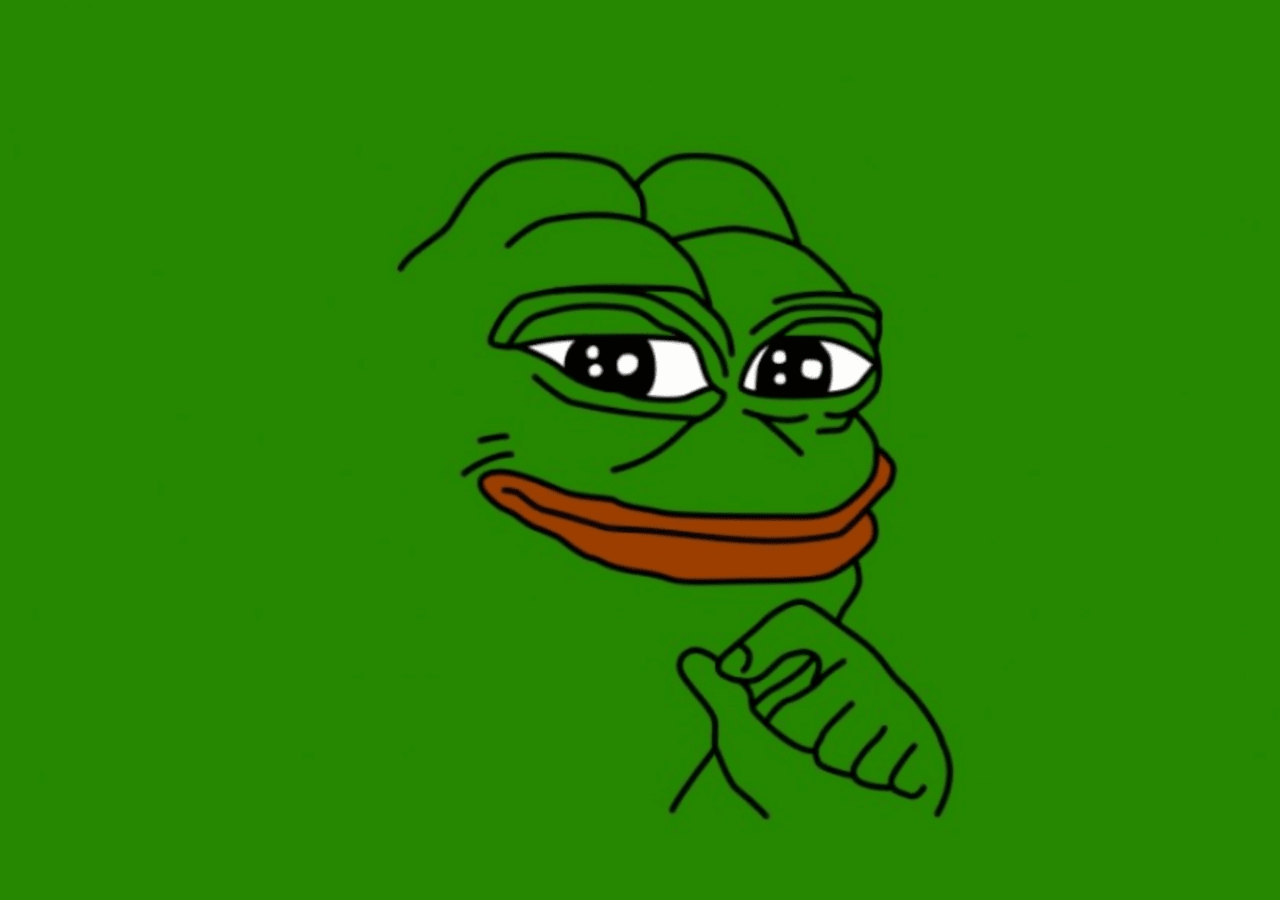
<file: index.html>
<!DOCTYPE html>
<html lang="en">
<head>
    <meta charset="UTF-8">
    <meta name="viewport" content="width=device-width, initial-scale=1.0">
    <link rel="stylesheet" href="./style/pepe.css">
    <title>PePe Noir</title>
</head>
<body>
      
</body>
</html>
</file>
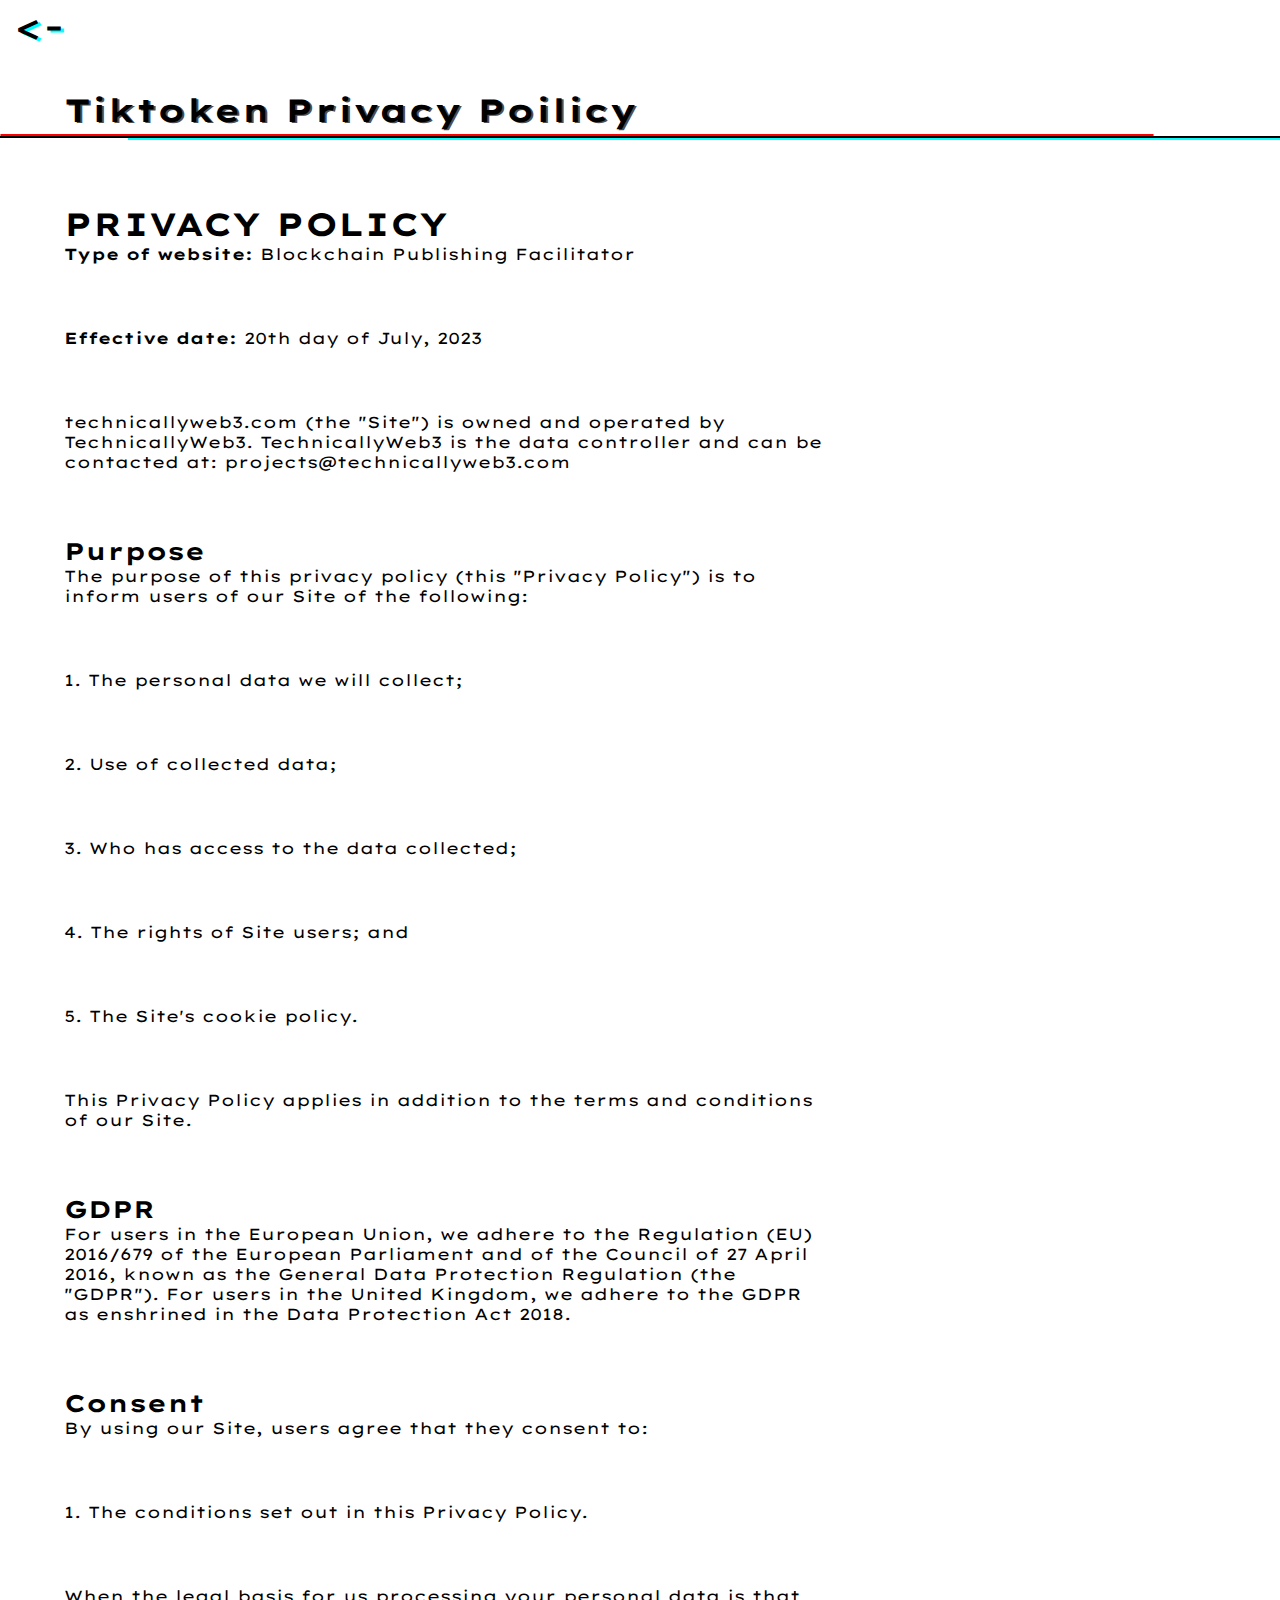
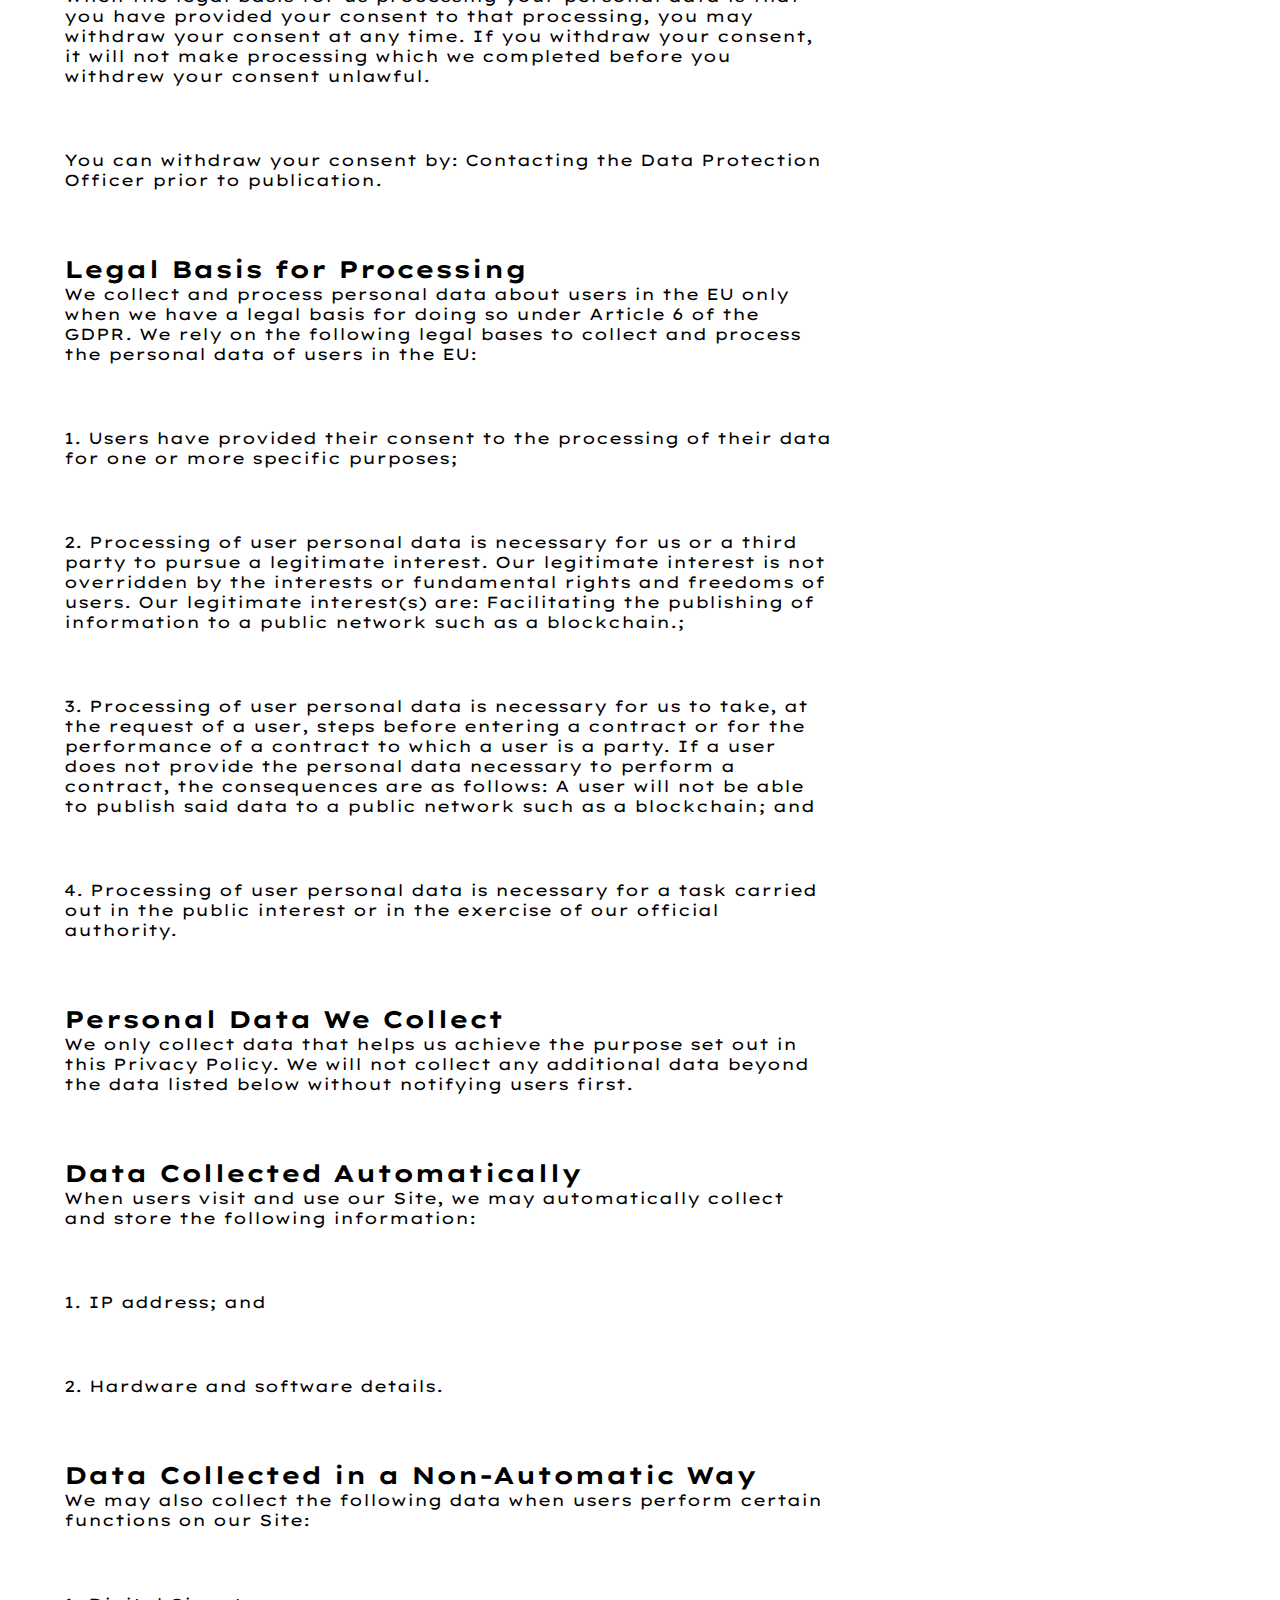
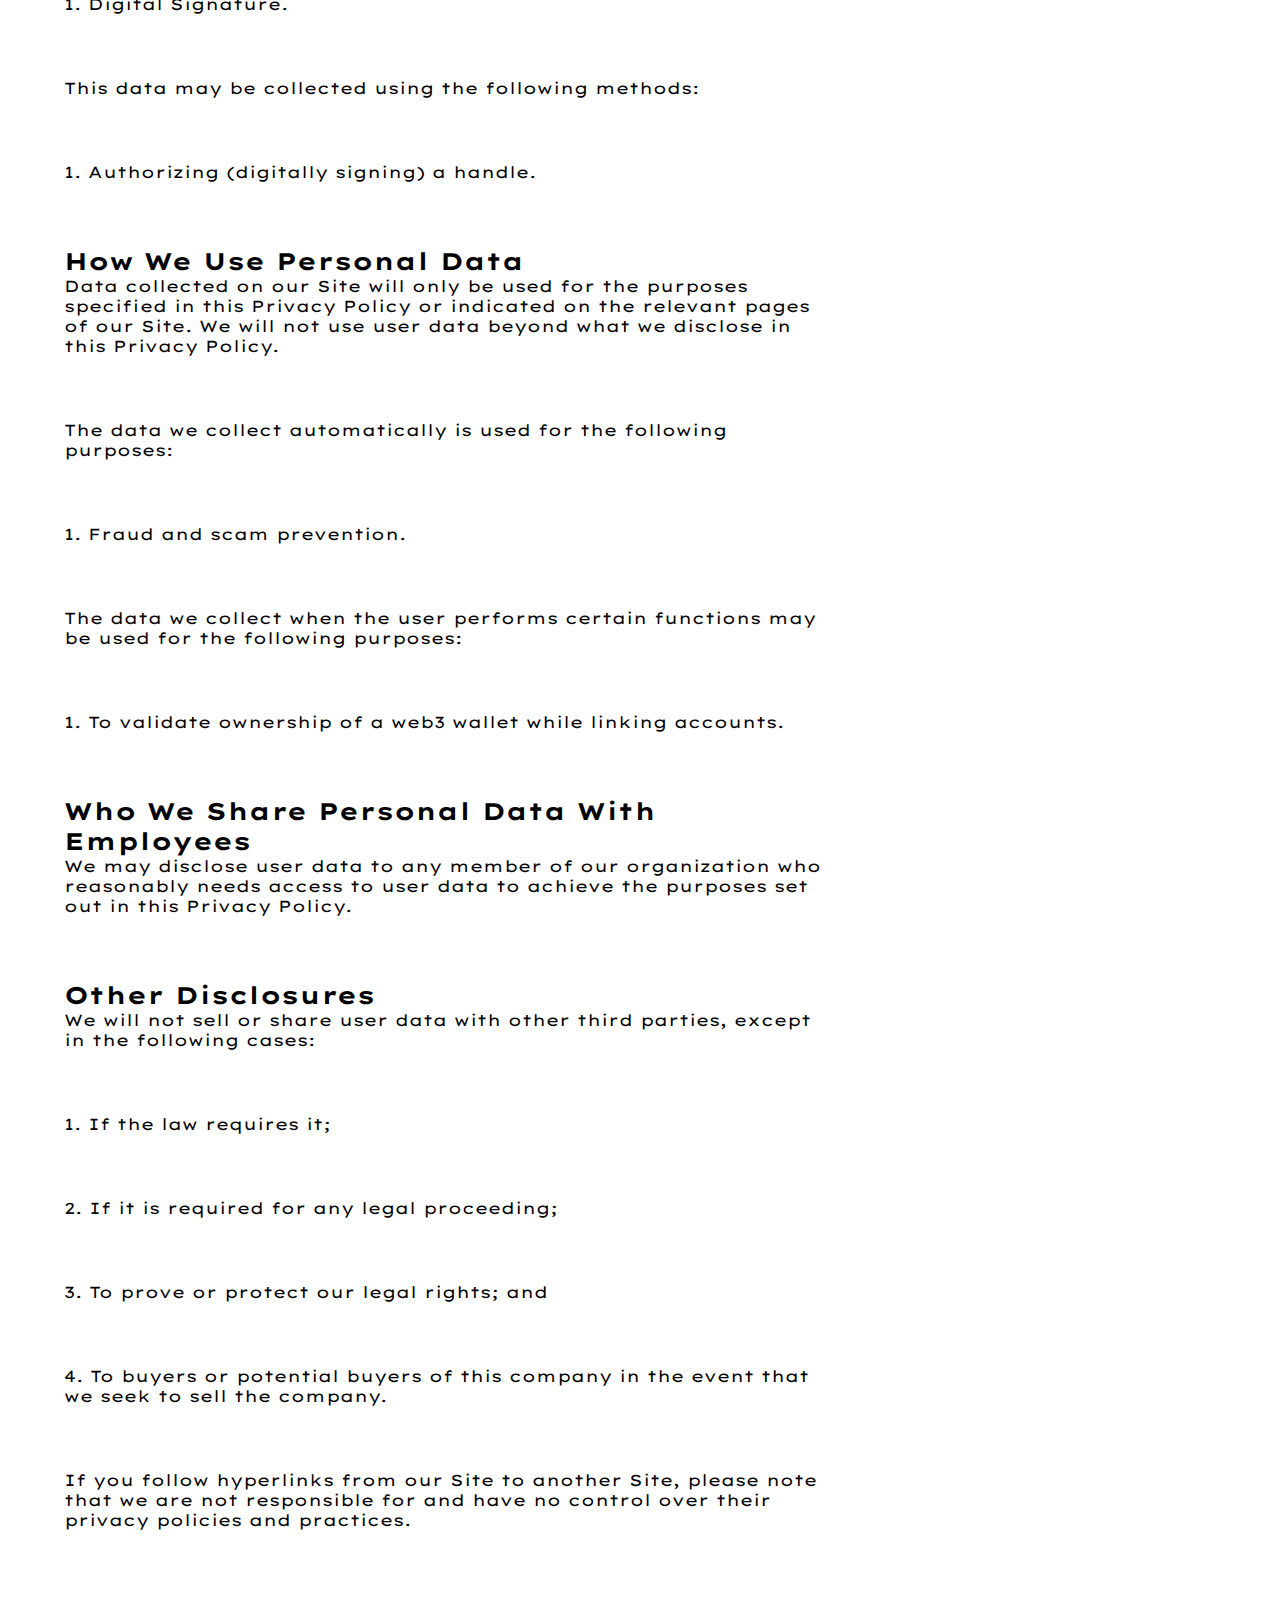
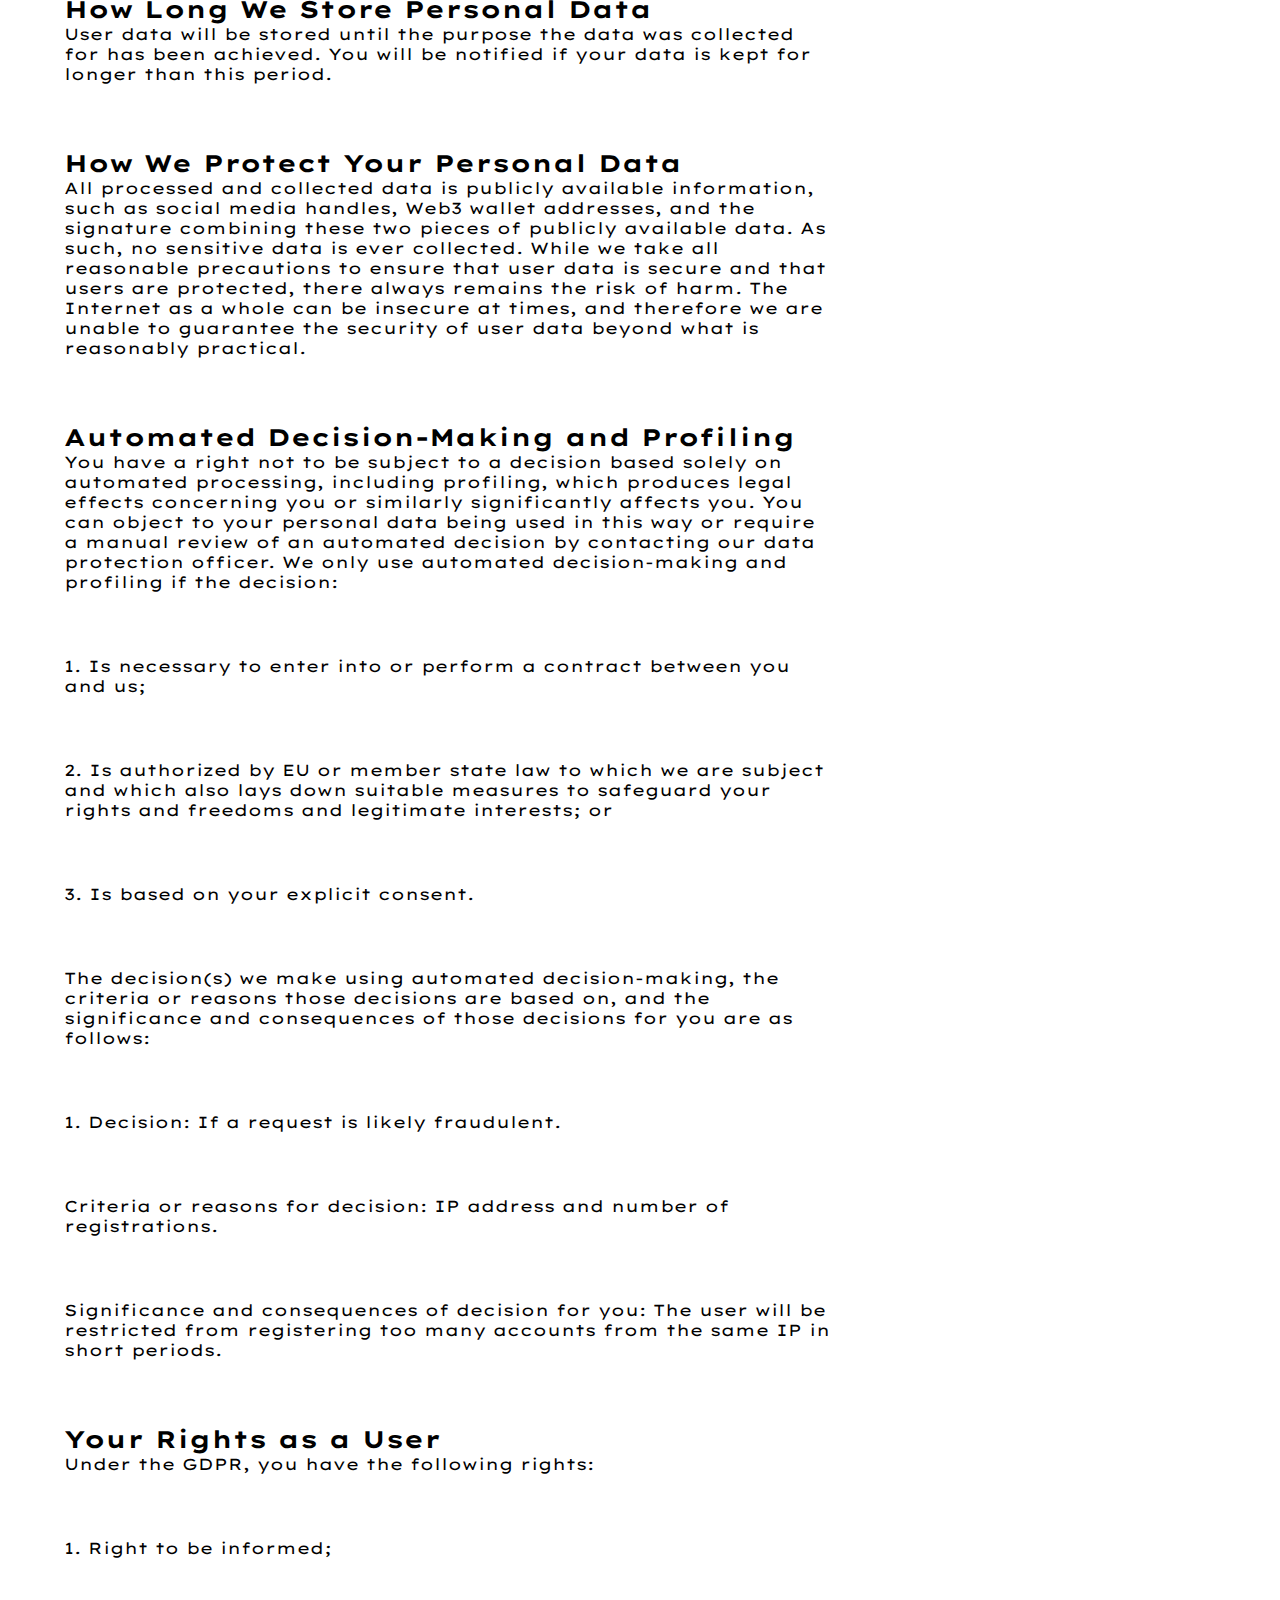
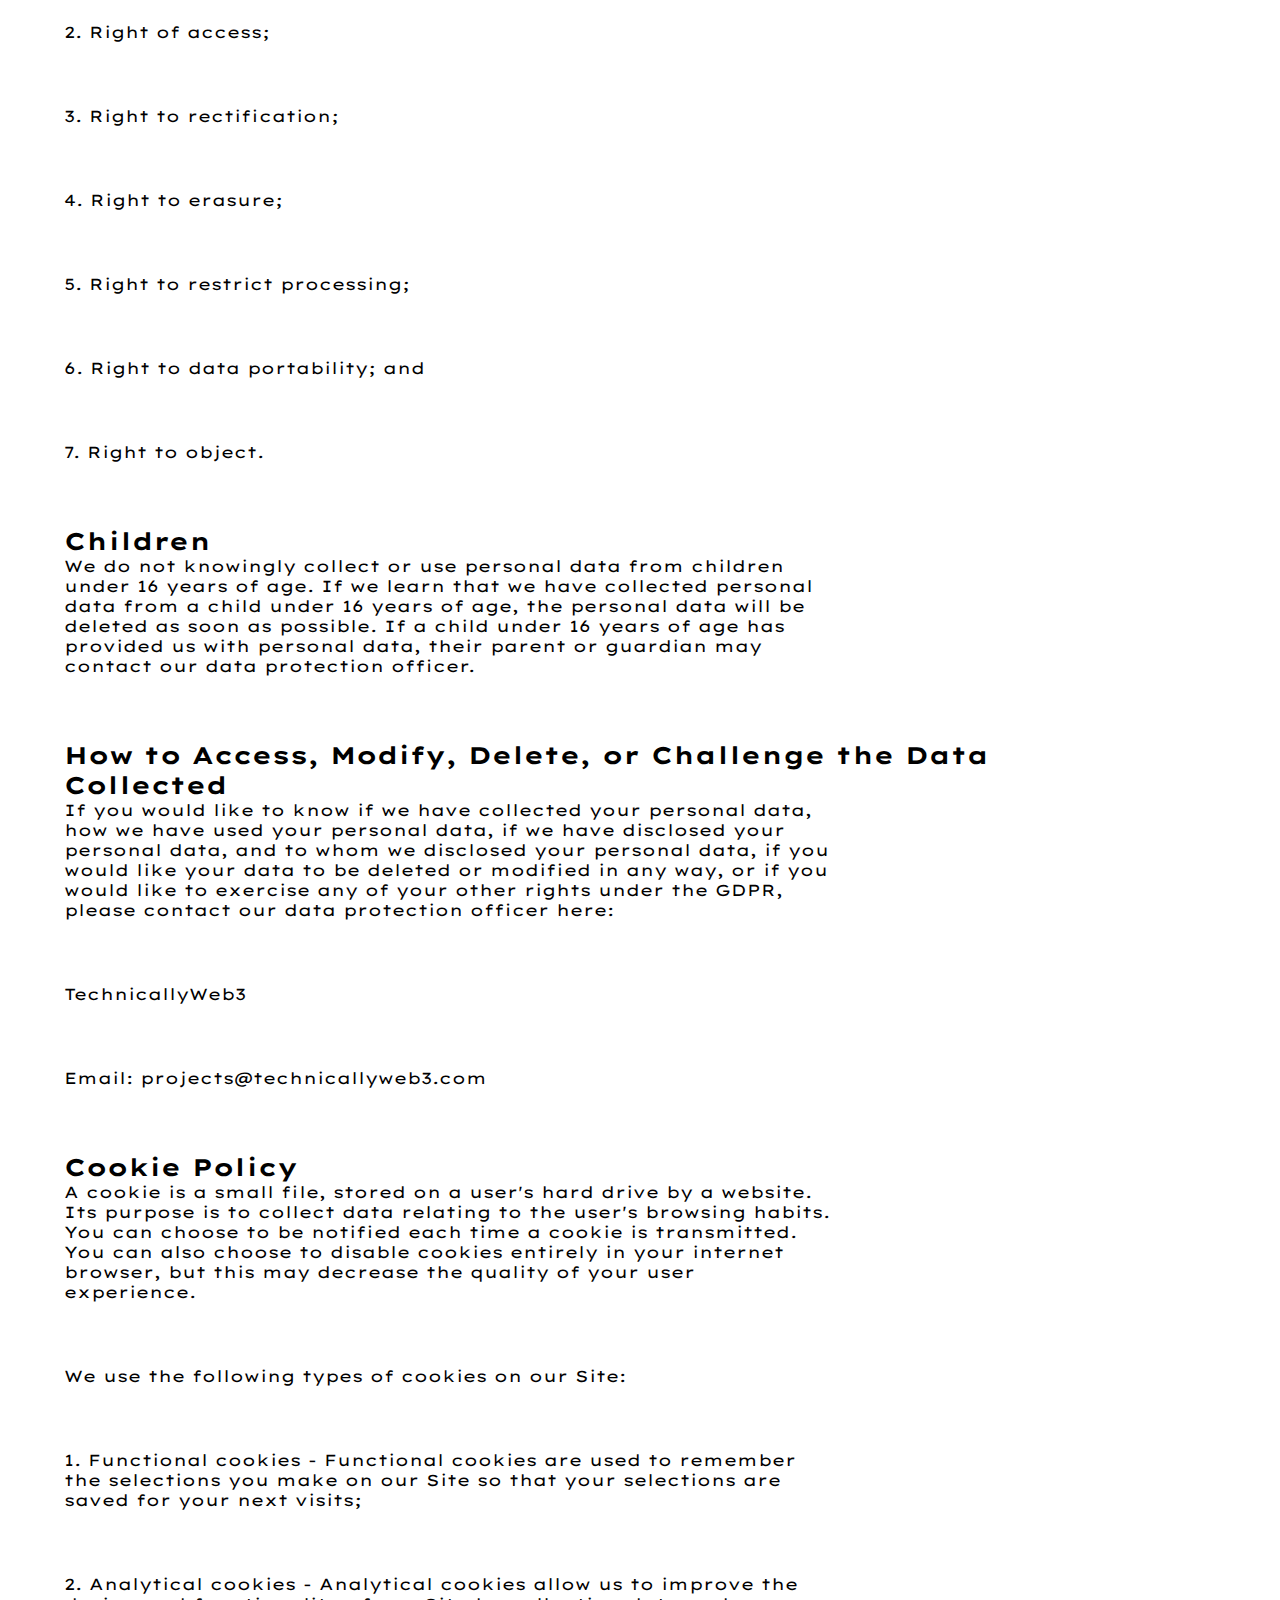
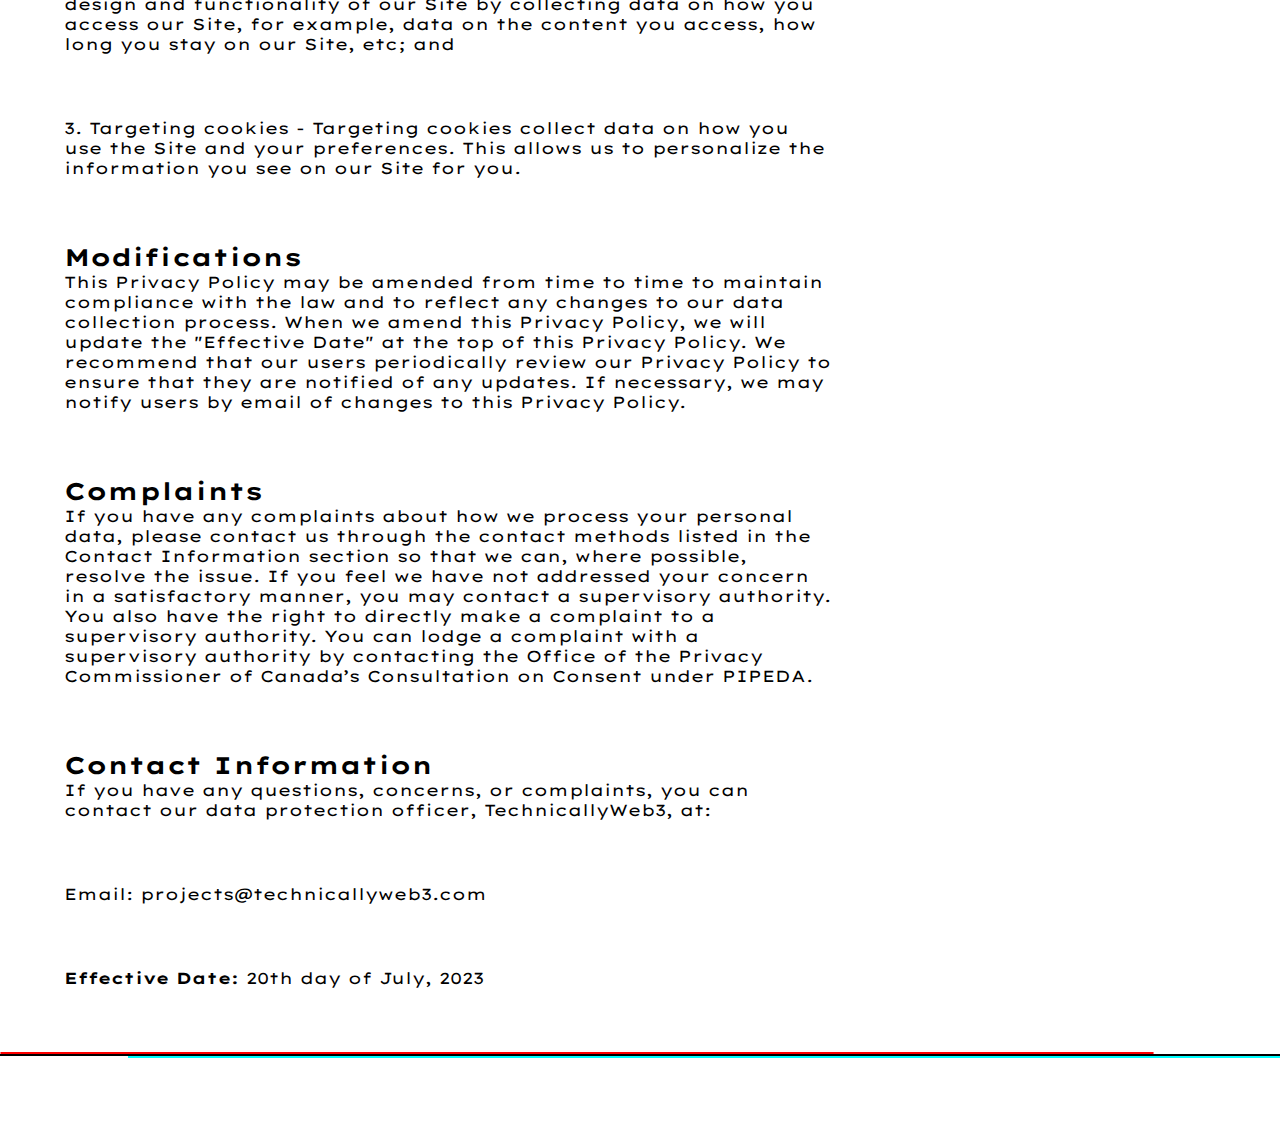
<file: terms/poilicy.html>
<!DOCTYPE html>
<html lang="en">
<head>
    <meta charset="UTF-8">
    <meta name="viewport" content="width=device-width, initial-scale=1.0">
    <link rel="stylesheet" href="../style/TOS.css">
    <title>TikToken Terms&Services - TikToken (TIK)</title>
</head>
<body>

 





    <nav>
        <a href="../index.html"> <-</a>
    </nav><br><br>
    
    <h1 id="head">Tiktoken Privacy Poilicy</h1>

    <div id="line"></div>
    <div id="line1"></div>
    <div id="line2"></div>
    <span>
        <h1>PRIVACY POLICY</h1>

        <p><strong>Type of website:</strong> Blockchain Publishing Facilitator</p>
        <p><strong>Effective date:</strong> 20th day of July, 2023</p>
    
        <p>technicallyweb3.com (the "Site") is owned and operated by TechnicallyWeb3. TechnicallyWeb3 is the data controller and can be contacted at: projects@technicallyweb3.com</p>
    
        <h2>Purpose</h2>
    
        <p>The purpose of this privacy policy (this "Privacy Policy") is to inform users of our Site of the following:</p>
    
        <p>1. The personal data we will collect;</p>
        <p>2. Use of collected data;</p>
        <p>3. Who has access to the data collected;</p>
        <p>4. The rights of Site users; and</p>
        <p>5. The Site's cookie policy.</p>
    
        <p>This Privacy Policy applies in addition to the terms and conditions of our Site.</p>
    
        <h2>GDPR</h2>
    
        <p>For users in the European Union, we adhere to the Regulation (EU) 2016/679 of the European Parliament and of the Council of 27 April 2016, known as the General Data Protection Regulation (the "GDPR"). For users in the United Kingdom, we adhere to the GDPR as enshrined in the Data Protection Act 2018.</p>
    
        <h2>Consent</h2>
    
        <p>By using our Site, users agree that they consent to:</p>
    
        <p>1. The conditions set out in this Privacy Policy.</p>
    
        <p>When the legal basis for us processing your personal data is that you have provided your consent to that processing, you may withdraw your consent at any time. If you withdraw your consent, it will not make processing which we completed before you withdrew your consent unlawful.</p>
    
        <p>You can withdraw your consent by: Contacting the Data Protection Officer prior to publication.</p>
    
        <h2>Legal Basis for Processing</h2>
    
        <p>We collect and process personal data about users in the EU only when we have a legal basis for doing so under Article 6 of the GDPR. We rely on the following legal bases to collect and process the personal data of users in the EU:</p>
    
        <p>1. Users have provided their consent to the processing of their data for one or more specific purposes;</p>
        <p>2. Processing of user personal data is necessary for us or a third party to pursue a legitimate interest. Our legitimate interest is not overridden by the interests or fundamental rights and freedoms of users. Our legitimate interest(s) are: Facilitating the publishing of information to a public network such as a blockchain.;</p>
        <p>3. Processing of user personal data is necessary for us to take, at the request of a user, steps before entering a contract or for the performance of a contract to which a user is a party. If a user does not provide the personal data necessary to perform a contract, the consequences are as follows: A user will not be able to publish said data to a public network such as a blockchain; and</p>
        <p>4. Processing of user personal data is necessary for a task carried out in the public interest or in the exercise of our official authority.</p>
    
        <h2>Personal Data We Collect</h2>
    
        <p>We only collect data that helps us achieve the purpose set out in this Privacy Policy. We will not collect any additional data beyond the data listed below without notifying users first.</p>
    
        <h2>Data Collected Automatically</h2>
    
        <p>When users visit and use our Site, we may automatically collect and store the following information:</p>
    
        <p>1. IP address; and</p>
        <p>2. Hardware and software details.</p>
    
        <h2>Data Collected in a Non-Automatic Way</h2>
    
        <p>We may also collect the following data when users perform certain functions on our Site:</p>
    
        <p>1. Digital Signature.</p>
    
        <p>This data may be collected using the following methods:</p>
    
        <p>1. Authorizing (digitally signing) a handle.</p>
    
        <h2>How We Use Personal Data</h2>
    
        <p>Data collected on our Site will only be used for the purposes specified in this Privacy Policy or indicated on the relevant pages of our Site. We will not use user data beyond what we disclose in this Privacy Policy.</p>
    
        <p>The data we collect automatically is used for the following purposes:</p>
    
        <p>1. Fraud and scam prevention.</p>
    
        <p>The data we collect when the user performs certain functions may be used for the following purposes:</p>
    
        <p>1. To validate ownership of a web3 wallet while linking accounts.</p>
    
        <h2>Who We Share Personal Data With</h2>
    
        <h2>Employees</h2>
    
        <p>We may disclose user data to any member of our organization who reasonably needs access to user data to achieve the purposes set out in this Privacy Policy.</p>
    
        <h2>Other Disclosures</h2>
    
        <p>We will not sell or share user data with other third parties, except in the following cases:</p>
    
        <p>1. If the law requires it;</p>
        <p>2. If it is required for any legal proceeding;</p>
        <p>3. To prove or protect our legal rights; and</p>
        <p>4. To buyers or potential buyers of this company in the event that we seek to sell the company.</p>
    
        <p>If you follow hyperlinks from our Site to another Site, please note that we are not responsible for and have no control over their privacy policies and practices.</p>
    
        <h2>How Long We Store Personal Data</h2>
    
        <p>User data will be stored until the purpose the data was collected for has been achieved. You will be notified if your data is kept for longer than this period.</p>
    
        <h2>How We Protect Your Personal Data</h2>
    
        <p>All processed and collected data is publicly available information, such as social media handles, Web3 wallet addresses, and the signature combining these two pieces of publicly available data. As such, no sensitive data is ever collected. While we take all reasonable precautions to ensure that user data is secure and that users are protected, there always remains the risk of harm. The Internet as a whole can be insecure at times, and therefore we are unable to guarantee the security of user data beyond what is reasonably practical.</p>
    
        <h2>Automated Decision-Making and Profiling</h2>
    
        <p>You have a right not to be subject to a decision based solely on automated processing, including profiling, which produces legal effects concerning you or similarly significantly affects you. You can object to your personal data being used in this way or require a manual review of an automated decision by contacting our data protection officer. We only use automated decision-making and profiling if the decision:</p>
    
        <p>1. Is necessary to enter into or perform a contract between you and us;</p>
        <p>2. Is authorized by EU or member state law to which we are subject and which also lays down suitable measures to safeguard your rights and freedoms and legitimate interests; or</p>
        <p>3. Is based on your explicit consent.</p>
    
        <p>The decision(s) we make using automated decision-making, the criteria or reasons those decisions are based on, and the significance and consequences of those decisions for you are as follows:</p>
    
        <p>1. Decision: If a request is likely fraudulent.</p>
        <p>   Criteria or reasons for decision: IP address and number of registrations.</p>
        <p>   Significance and consequences of decision for you: The user will be restricted from registering too many accounts from the same IP in short periods.</p>
    
        <h2>Your Rights as a User</h2>
    
        <p>Under the GDPR, you have the following rights:</p>
    
        <p>1. Right to be informed;</p>
        <p>2. Right of access;</p>
        <p>3. Right to rectification;</p>
        <p>4. Right to erasure;</p>
        <p>5. Right to restrict processing;</p>
        <p>6. Right to data portability; and</p>
        <p>7. Right to object.</p>
    
        <h2>Children</h2>
    
        <p>We do not knowingly collect or use personal data from children under 16 years of age. If we learn that we have collected personal data from a child under 16 years of age, the personal data will be deleted as soon as possible. If a child under 16 years of age has provided us with personal data, their parent or guardian may contact our data protection officer.</p>
    
        <h2>How to Access, Modify, Delete, or Challenge the Data Collected</h2>
    
        <p>If you would like to know if we have collected your personal data, how we have used your personal data, if we have disclosed your personal data, and to whom we disclosed your personal data, if you would like your data to be deleted or modified in any way, or if you would like to exercise any of your other rights under the GDPR, please contact our data protection officer here:</p>
    
        <p>TechnicallyWeb3</p>
        <p>Email: projects@technicallyweb3.com</p>
    
        <h2>Cookie Policy</h2>
    
        <p>A cookie is a small file, stored on a user's hard drive by a website. Its purpose is to collect data relating to the user's browsing habits. You can choose to be notified each time a cookie is transmitted. You can also choose to disable cookies entirely in your internet browser, but this may decrease the quality of your user experience.</p>
    
        <p>We use the following types of cookies on our Site:</p>
    
        <p>1. Functional cookies - Functional cookies are used to remember the selections you make on our Site so that your selections are saved for your next visits;</p>
        <p>2. Analytical cookies - Analytical cookies allow us to improve the design and functionality of our Site by collecting data on how you access our Site, for example, data on the content you access, how long you stay on our Site, etc; and</p>
        <p>3. Targeting cookies - Targeting cookies collect data on how you use the Site and your preferences. This allows us to personalize the information you see on our Site for you.</p>
    
        <h2>Modifications</h2>
    
        <p>This Privacy Policy may be amended from time to time to maintain compliance with the law and to reflect any changes to our data collection process. When we amend this Privacy Policy, we will update the "Effective Date" at the top of this Privacy Policy. We recommend that our users periodically review our Privacy Policy to ensure that they are notified of any updates. If necessary, we may notify users by email of changes to this Privacy Policy.</p>
    
        <h2>Complaints</h2>
    
        <p>If you have any complaints about how we process your personal data, please contact us through the contact methods listed in the Contact Information section so that we can, where possible, resolve the issue. If you feel we have not addressed your concern in a satisfactory manner, you may contact a supervisory authority. You also have the right to directly make a complaint to a supervisory authority. You can lodge a complaint with a supervisory authority by contacting the Office of the Privacy Commissioner of Canada’s Consultation on Consent under PIPEDA.</p>
    
        <h2>Contact Information</h2>
    
        <p>If you have any questions, concerns, or complaints, you can contact our data protection officer, TechnicallyWeb3, at:</p>
    
        <p>Email: projects@technicallyweb3.com</p>
    
        <p><strong>Effective Date:</strong> 20th day of July, 2023</p>
    </span>

<div id="decoraction"></div>
<div id="line"></div>
<div id="line1"></div>
<div id="line2"></div>
</body>
</html>
</file>
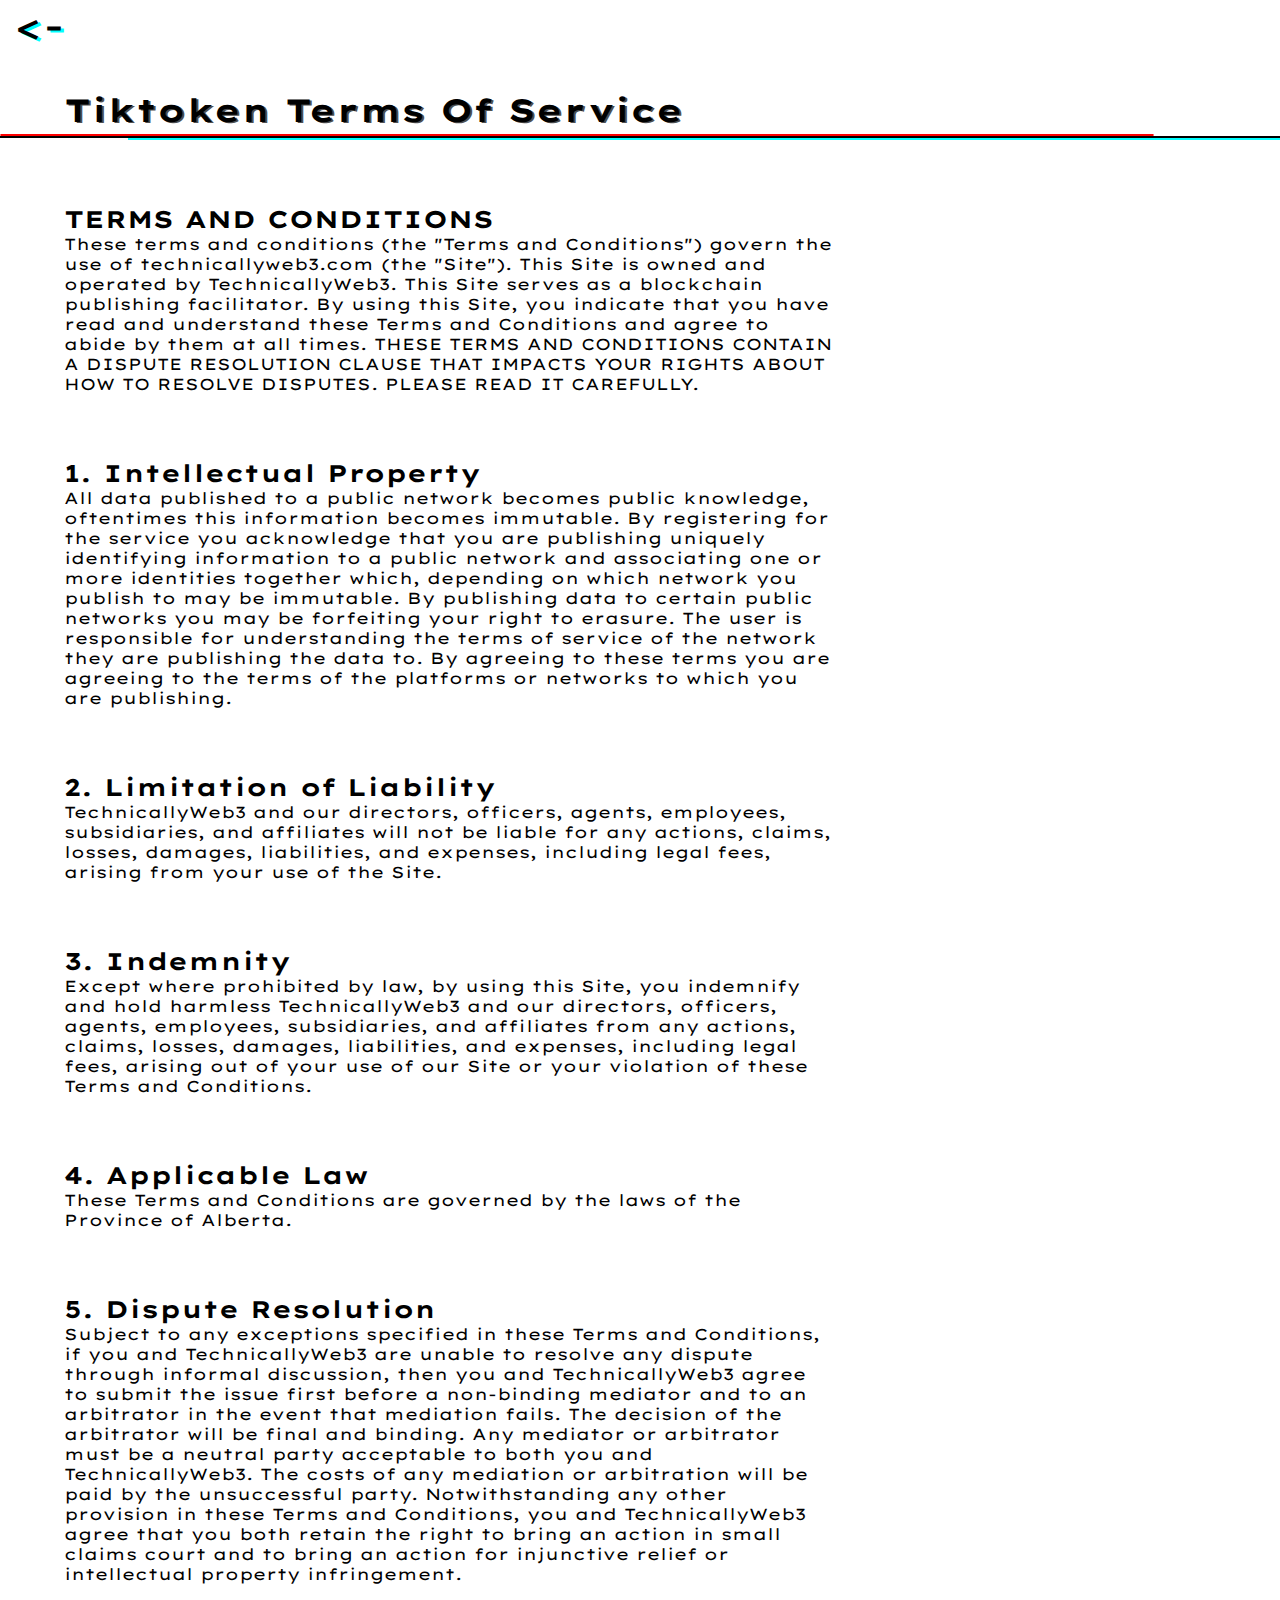
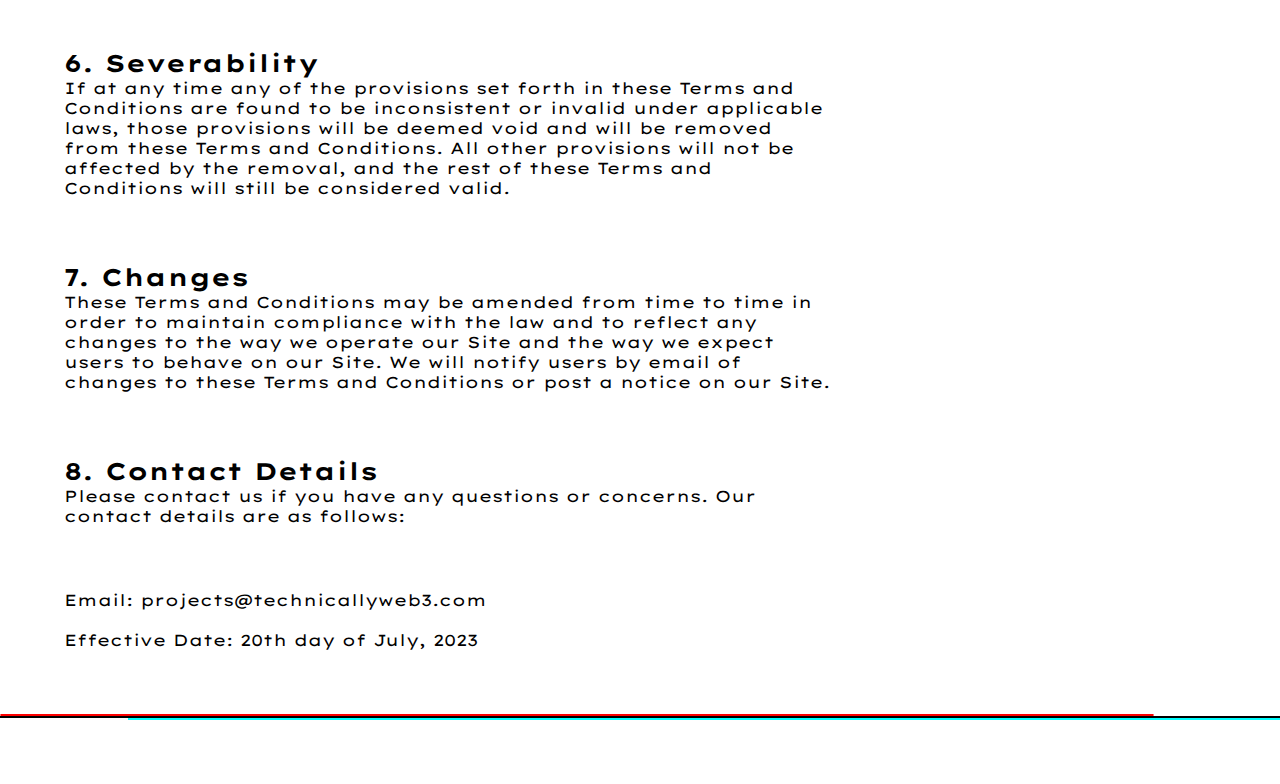
<file: terms/tos.html>
<!DOCTYPE html>
<html lang="en">
<head>
    <meta charset="UTF-8">
    <meta name="viewport" content="width=device-width, initial-scale=1.0">
    <link rel="stylesheet" href="../style/TOS.css">
    <title>TikToken Terms&Services - TikToken (TIK)</title>
</head>
<body>

 





    <nav>
        <a href="../index.html"> <-</a>
    </nav><br><br>
    
    <h1 id="head">Tiktoken Terms Of Service</h1>

    <div id="line"></div>
    <div id="line1"></div>
    <div id="line2"></div>
    <span>
    <h2>TERMS AND CONDITIONS</h2>
    
    <p>These terms and conditions (the "Terms and Conditions") govern the use of technicallyweb3.com (the "Site"). This Site
        is owned and operated by TechnicallyWeb3. This Site serves as a blockchain publishing facilitator. By using this
        Site, you indicate that you have read and understand these Terms and Conditions and agree to abide by them at all
        times. THESE TERMS AND CONDITIONS CONTAIN A DISPUTE RESOLUTION CLAUSE THAT IMPACTS YOUR RIGHTS ABOUT HOW TO RESOLVE
        DISPUTES. PLEASE READ IT CAREFULLY.</p>
    
    <h2>1. Intellectual Property</h2>
    
    <p>All data published to a public network becomes public knowledge, oftentimes this information becomes immutable. By
        registering for the service you acknowledge that you are publishing uniquely identifying information to a public
        network and associating one or more identities together which, depending on which network you publish to may be
        immutable. By publishing data to certain public networks you may be forfeiting your right to erasure. The user is
        responsible for understanding the terms of service of the network they are publishing the data to. By agreeing to
        these terms you are agreeing to the terms of the platforms or networks to which you are publishing.</p>
    
    <h2>2. Limitation of Liability</h2>
    
    <p>TechnicallyWeb3 and our directors, officers, agents, employees, subsidiaries, and affiliates will not be liable for
        any actions, claims, losses, damages, liabilities, and expenses, including legal fees, arising from your use of the
        Site.</p>
    
    <h2>3. Indemnity</h2>
    
    <p>Except where prohibited by law, by using this Site, you indemnify and hold harmless TechnicallyWeb3 and our
        directors, officers, agents, employees, subsidiaries, and affiliates from any actions, claims, losses, damages,
        liabilities, and expenses, including legal fees, arising out of your use of our Site or your violation of these
        Terms and Conditions.</p>
    
    <h2>4. Applicable Law</h2>
    
    <p>These Terms and Conditions are governed by the laws of the Province of Alberta.</p>
    
    <h2>5. Dispute Resolution</h2>
    
    <p>Subject to any exceptions specified in these Terms and Conditions, if you and TechnicallyWeb3 are unable to resolve
        any dispute through informal discussion, then you and TechnicallyWeb3 agree to submit the issue first before a
        non-binding mediator and to an arbitrator in the event that mediation fails. The decision of the arbitrator will be
        final and binding. Any mediator or arbitrator must be a neutral party acceptable to both you and TechnicallyWeb3.
        The costs of any mediation or arbitration will be paid by the unsuccessful party.
    
        Notwithstanding any other provision in these Terms and Conditions, you and TechnicallyWeb3 agree that you both retain
        the right to bring an action in small claims court and to bring an action for injunctive relief or intellectual
        property infringement.</p>
    
    <h2>6. Severability</h2>
    
    <p>If at any time any of the provisions set forth in these Terms and Conditions are found to be inconsistent or invalid
        under applicable laws, those provisions will be deemed void and will be removed from these Terms and Conditions. All
        other provisions will not be affected by the removal, and the rest of these Terms and Conditions will still be
        considered valid.</p>
    
    <h2>7. Changes</h2>
    
    <p>These Terms and Conditions may be amended from time to time in order to maintain compliance with the law and to
        reflect any changes to the way we operate our Site and the way we expect users to behave on our Site. We will notify
        users by email of changes to these Terms and Conditions or post a notice on our Site.</p>
    
    <h2>8. Contact Details</h2>
    
    <p>Please contact us if you have any questions or concerns. Our contact details are as follows:</p>
    
    <p>Email: projects@technicallyweb3.com <br><br>
    Effective Date: 20th day of July, 2023</p>

</span>

<div id="decoraction"></div>
<div id="line"></div>
<div id="line1"></div>
<div id="line2"></div>
</body>
</html>
</file>
<file: style/pepe.css>
body{
   background-image: url("../img/to.png");
   background-size: cover;
   background-repeat: no-repeat;
   background-color: rgb(34, 131, 33);
 

}
</file>
<file: style/TOS.css>
@font-face {
    font-family: 'LexendPeta';
    src: url("../fonts/LexendPeta-VariableFont_wght.ttf");
}

*{
    margin: 0%;
    padding: 0%;
    font-family: 'LexendPeta';
}

a{
    position: sticky;
    all: unset;
    font-size: 40px;
    margin-left: 15px;
    cursor: pointer;
    text-shadow: 3px 2px aqua;
    margin-bottom: 3%;
}

#head{
    
    text-shadow:    2px 1px rgb(80, 80, 80);
    color: rgb(0, 0, 0);
    margin-bottom: 4px;
    
}




#line{
    border: red 1px solid;
    border-radius: 100px;
    width: 90%;
    
}

#line1{

    border: rgb(0, 0, 0) 1.5px solid;
    width: 100%;

}

#line2{
    position: relative;
    border: aqua 1px solid;
    width: 90%;
    left: 10%;
    margin-bottom: 5%;
}




span{
   
    top: 100px;
}
h2{
    
    width: 75%;
    margin-left: 5%;
}
h1{
    
    width: 75%;
    margin-left: 5%;
}

p{
    width: 60%;
    margin-left: 5%;
    margin-bottom: 5%;

}





@media (width < 720px) {
    a{
        font-size: larger;
    }
 
    span{
        width: 100%;
    }
    h1{
        font-size: 14px;
       
    }

    h2{
        font-size: smaller;
    }
    p{
        width: 90%;
        font-size: 10px;
        margin-bottom: 10%;

    }


    
}
@media (width >= 651px) and (width <= 949px) {
    a{
        font-size: larger;
    }
 
    span{
        width: 100%;
    }
    h1{
        font-size: 18px;
       
    }

    h2{
        font-size: large;
    }
    p{
        width: 90%;
        font-size: 10px;
        margin-bottom: 10%;

    }


    
}
</file>
